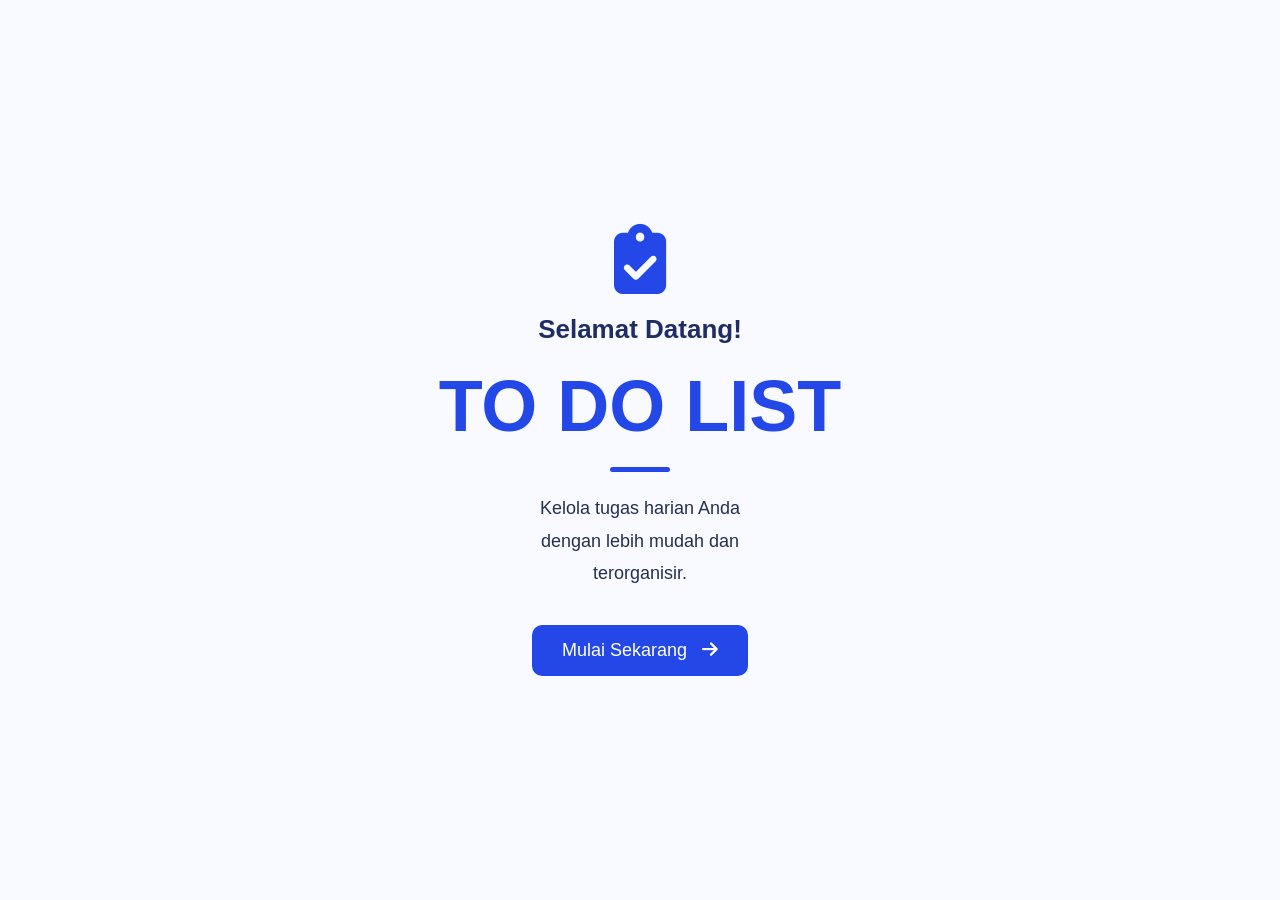
<file: index.html>
<!DOCTYPE html>
<html lang="id">

<head>
<meta charset="UTF-8">
<meta name="viewport" content="width=device-width, initial-scale=1.0">

<title>To Do List</title>

<link rel="stylesheet" href="style.css">

<link rel="stylesheet"
href="https://cdnjs.cloudflare.com/ajax/libs/font-awesome/6.5.2/css/all.min.css">

</head>


<body>


<div class="home-container">


<div class="hero">


<i class="fa-solid fa-clipboard-check home-icon"></i>


<h2>
Selamat Datang!
</h2>


<h1>
TO DO LIST
</h1>


<div class="line"></div>


<p>
Kelola tugas harian Anda<br>
dengan lebih mudah dan<br>
terorganisir.
</p>


<a href="add-task.html" class="start-btn">

Mulai Sekarang

<i class="fa-solid fa-arrow-right"></i>

</a>


</div>


</div>


</body>

</html>
</file>
<file: style.css>
*{
    margin:0;
    padding:0;
    box-sizing:border-box;
    font-family:'Segoe UI',sans-serif;
}


body{

    background:#f8faff;
    min-height:100vh;

}



/* SIDEBAR */

.sidebar{

    position:fixed;
    left:0;
    top:0;

    width:205px;
    height:100vh;

    background:linear-gradient(180deg,#2448e7,#1c37c8);

    color:white;

    padding:40px 18px;

}



.logo{

    display:flex;
    align-items:center;

    gap:10px;

    font-size:18px;

    font-weight:600;

    margin-bottom:40px;

}



.logo i{

    font-size:28px;

}




.menu{

    list-style:none;

}



.menu li{

    margin-bottom:18px;

}



.menu li a{

    display:flex;

    align-items:center;

    gap:12px;


    text-decoration:none;

    color:white;


    padding:16px 14px;


    border-radius:14px;


    transition:0.3s;

}



.menu li a:hover{

    background:rgba(255,255,255,0.15);

}



.menu li.active a{

    background:rgba(255,255,255,0.18);

}



/* HOME */

.home-container{


    height:100vh;

    display:flex;

    justify-content:center;

    align-items:center;


}



.hero{


    text-align:center;


}



.home-icon{

    font-size:70px;

    color:#2448e7;

    margin-bottom:20px;


}



.hero h2{

    color:#1f2d63;

    font-size:26px;

    margin-bottom:20px;

}



.hero h1{


    color:#2448e7;

    font-size:72px;

    font-weight:800;


}



.line{


    width:60px;

    height:5px;

    background:#2448e7;


    margin:20px auto;


    border-radius:10px;



}



.hero p{

    color:#24304d;

    font-size:18px;

    line-height:1.8;

    margin-bottom:35px;

}




.start-btn{


    display:inline-flex;


    align-items:center;


    gap:15px;


    text-decoration:none;


    color:white;


    background:#2448e7;


    padding:15px 30px;


    border-radius:10px;


    font-size:18px;


    transition:0.3s;


}



.start-btn:hover{


    transform:translateY(-3px);

}




/* CONTENT */


.content{


    margin-left:240px;

    padding:40px;


}





.card{


    background:white;


    padding:30px;


    border-radius:15px;


    box-shadow:0 5px 20px rgba(0,0,0,0.08);


}



/* FORM */


.form-group{


    margin-bottom:20px;


}



.form-group label{


    display:block;

    margin-bottom:8px;


}



.form-group input,

.form-group textarea,

.form-group select{


    width:100%;


    padding:12px;


    border:1px solid #ccc;


    border-radius:8px;


}



.form-group textarea{


    height:120px;


    resize:none;


}




/* BUTTON */


.btn{


    background:#2448e7;


    color:white;


    border:none;


    padding:12px 20px;


    border-radius:8px;


    cursor:pointer;


    text-decoration:none;


    display:inline-block;


}



.btn.edit{


    background:#16a34a;

}



.btn:hover{

    opacity:0.85;

}




/* TABLE */


table{


    width:100%;


    border-collapse:collapse;


}



table th,

table td{


    border:1px solid #ddd;


    padding:12px;


    text-align:center;


}



table th{


    background:#2448e7;


    color:white;


}




/* STATUS */


.status{


    padding:6px 12px;


    border-radius:20px;


    background:#facc15;


}



.status.done{


    background:#22c55e;


    color:white;


}




/* SUCCESS */


.success-box{


    background:white;


    padding:40px;


    border-radius:20px;


    text-align:center;


    box-shadow:0 5px 20px rgba(0,0,0,0.1);


}



.success-icon{


    font-size:80px;


    color:#22c55e;


    margin-bottom:20px;


}



.button-group{


    display:flex;


    justify-content:center;


    gap:15px;


}



.btn-outline{


    border:2px solid #2448e7;


    color:#2448e7;


    padding:12px 20px;


    border-radius:10px;


    text-decoration:none;


}



.btn-primary{


    background:#2448e7;


    color:white;


    padding:12px 20px;


    border-radius:10px;


    text-decoration:none;


}



/* ===================================================== */
/* RESPONSIVE MOBILE */
/* ===================================================== */

@media (max-width:768px){

    body{
        width:100%;
        overflow-x:hidden;
    }


    /* SIDEBAR */

    .sidebar{

        position:relative;

        left:auto;
        top:auto;

        width:100%;
        height:auto;

        padding:20px 15px;

    }


    .logo{

        justify-content:center;

        margin-bottom:20px;

        font-size:18px;

    }


    .logo i{

        font-size:25px;

    }


    .menu{

        display:flex;

        justify-content:center;

        align-items:center;

        flex-wrap:wrap;

        gap:8px;

    }


    .menu li{

        margin-bottom:0;

    }


    .menu li a{

        padding:10px 12px;

        border-radius:10px;

        gap:7px;

        font-size:14px;

    }



    /* CONTENT */

    .content{

        margin-left:0;

        width:100%;

        padding:20px 15px;

    }


    .card{

        width:100%;

        padding:20px 15px;

        border-radius:12px;

    }



    /* HOME */

    .home-container{

        min-height:calc(100vh - 120px);

        height:auto;

        width:100%;

        padding:30px 20px;

    }


    .hero{

        width:100%;

        max-width:500px;

    }


    .home-icon{

        font-size:55px;

        margin-bottom:15px;

    }


    .hero h2{

        font-size:21px;

        margin-bottom:15px;

    }


    .hero h1{

        font-size:45px;

        line-height:1.1;

        word-break:break-word;

    }


    .line{

        width:50px;

        height:4px;

        margin:15px auto;

    }


    .hero p{

        font-size:15px;

        line-height:1.6;

        margin-bottom:25px;

    }


    .start-btn{

        padding:13px 22px;

        font-size:16px;

        gap:10px;

    }



    /* FORM */

    .form-group{

        margin-bottom:16px;

    }


    .form-group label{

        font-size:15px;

        margin-bottom:7px;

    }


    .form-group input,

    .form-group textarea,

    .form-group select{

        width:100%;

        font-size:16px;

        padding:12px;

    }


    .form-group textarea{

        height:110px;

    }



    /* BUTTON */

    .btn{

        width:100%;

        text-align:center;

        padding:12px 15px;

    }



    /* TABLE */

    table{

        width:100%;

        min-width:600px;

    }


    .card{

        overflow-x:auto;

    }


    table th,

    table td{

        padding:10px 8px;

        font-size:13px;

        white-space:nowrap;

    }


    .status{

        padding:5px 9px;

        font-size:12px;

        white-space:nowrap;

    }



    /* SUCCESS */

    .success-box{

        width:100%;

        padding:30px 20px;

    }


    .success-icon{

        font-size:65px;

        margin-bottom:15px;

    }


    .button-group{

        flex-direction:column;

        gap:10px;

        width:100%;

    }


    .btn-outline,

    .btn-primary{

        width:100%;

        text-align:center;

    }

}



/* ===================================================== */
/* RESPONSIVE MOBILE KECIL */
/* ===================================================== */

@media (max-width:480px){

    .sidebar{

        padding:16px 10px;

    }


    .logo{

        font-size:16px;

        margin-bottom:15px;

    }


    .logo i{

        font-size:22px;

    }


    .menu{

        gap:5px;

    }


    .menu li a{

        padding:9px 10px;

        font-size:13px;

        gap:5px;

    }


    .content{

        padding:15px 10px;

    }


    .card{

        padding:18px 12px;

    }


    .hero h2{

        font-size:19px;

    }


    .hero h1{

        font-size:38px;

    }


    .hero p{

        font-size:14px;

    }


    .home-icon{

        font-size:48px;

    }


    .start-btn{

        font-size:15px;

        padding:12px 18px;

    }


    .success-box{

        padding:25px 15px;

    }

}
</file>
